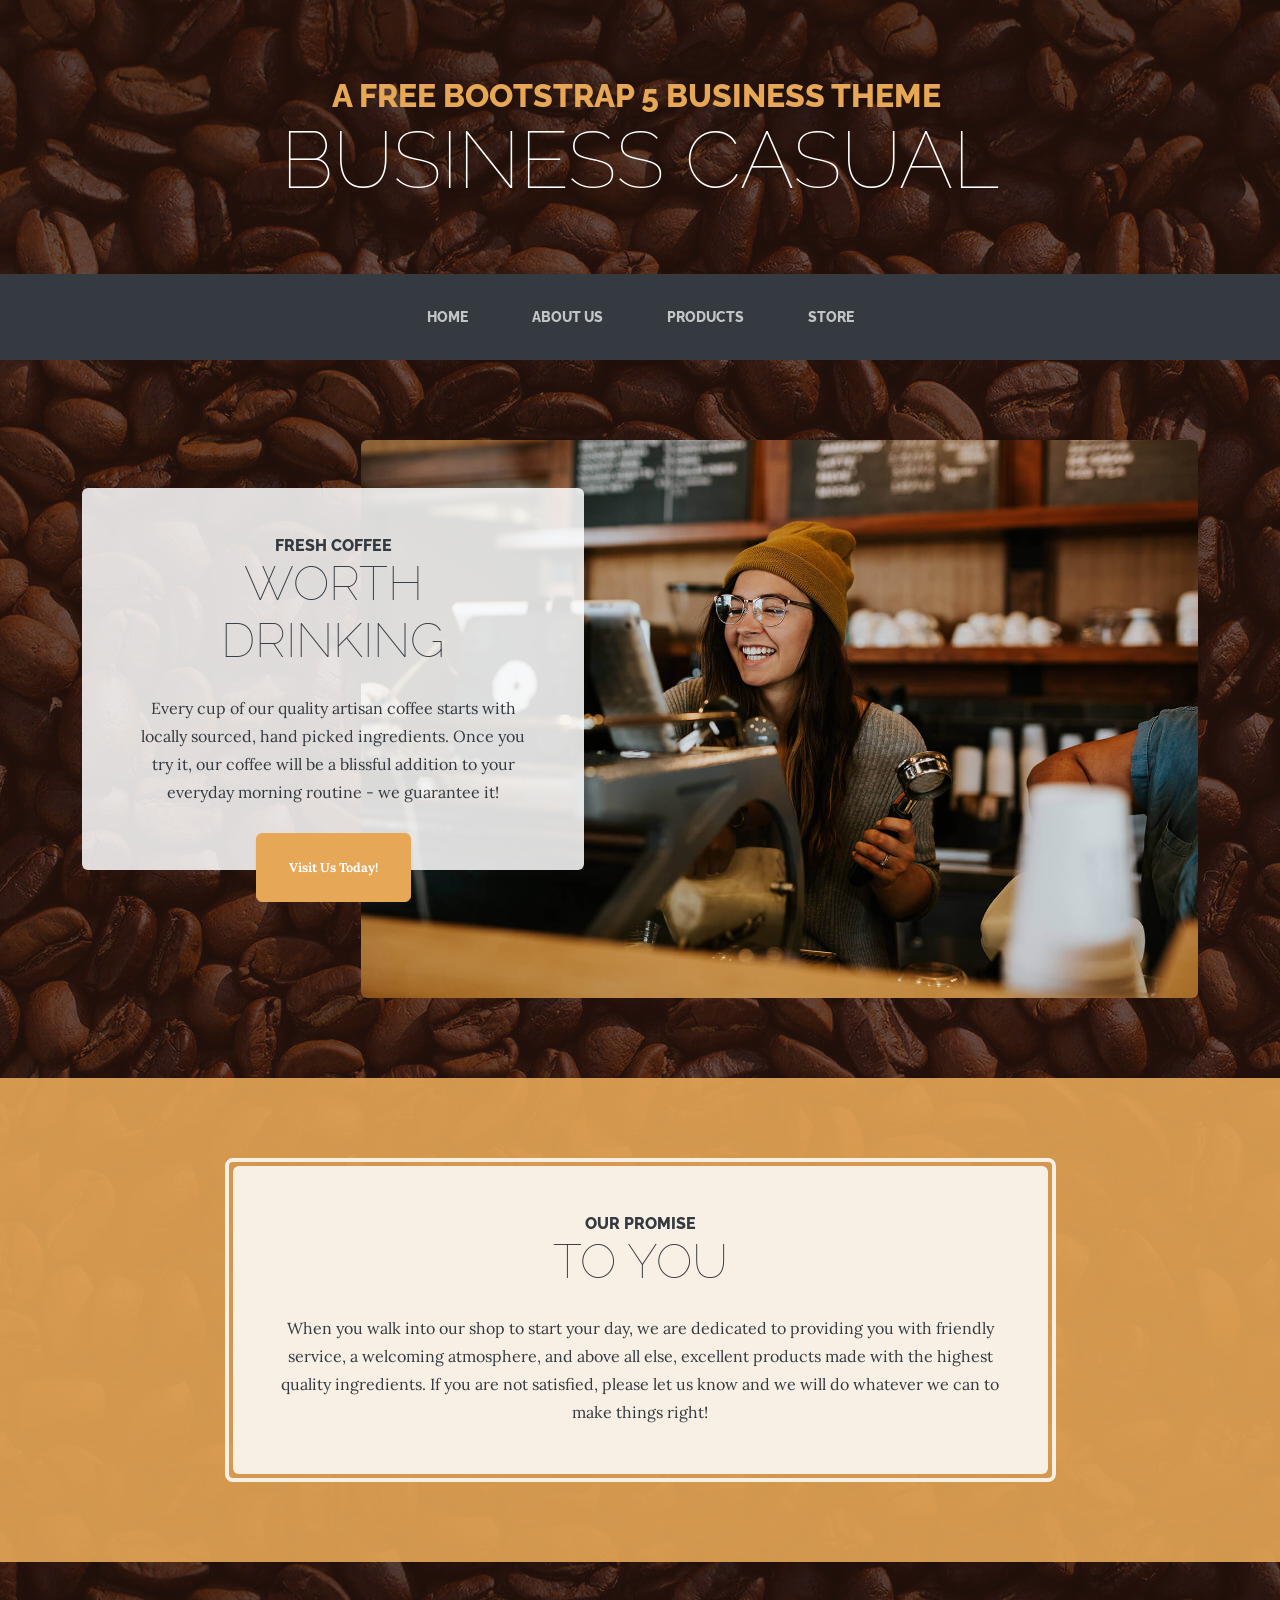
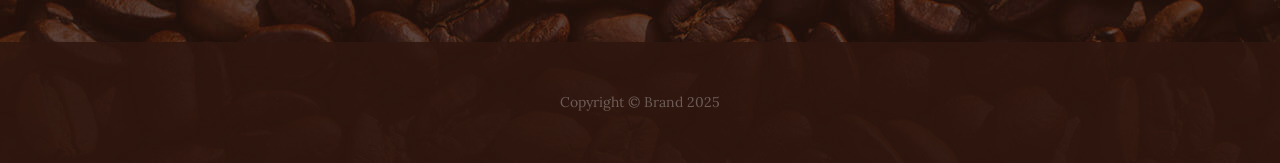
<file: flask-app-template/BS_Export/index.html>
<!DOCTYPE html>
<html data-bs-theme="light" lang="en">

<head>
    <meta charset="utf-8">
    <meta name="viewport" content="width=device-width, initial-scale=1.0, shrink-to-fit=no">
    <title>Home - Brand</title>
    <link rel="stylesheet" href="assets/bootstrap/css/bootstrap.min.css">
    <link rel="stylesheet" href="https://fonts.googleapis.com/css?family=Raleway:100,100i,200,200i,300,300i,400,400i,500,500i,600,600i,700,700i,800,800i,900,900i&amp;display=swap">
    <link rel="stylesheet" href="https://fonts.googleapis.com/css?family=Lora:400,400i,700,700i&amp;display=swap">
    <link rel="stylesheet" href="assets/css/bss-overrides.css">
</head>

<body style="background:linear-gradient(rgba(47, 23, 15, 0.65), rgba(47, 23, 15, 0.65)), url('assets/img/bg.jpg');">
    <h1 class="text-center text-white d-none d-lg-block site-heading"><span class="text-primary mb-3 site-heading-upper">A Free Bootstrap 5 Business Theme&nbsp;</span><span class="site-heading-lower">Business Casual</span></h1>
    <nav class="navbar navbar-expand-lg bg-dark py-lg-4 navbar-dark" id="mainNav">
        <div class="container"><a class="navbar-brand text-uppercase d-lg-none" href="#">Brand</a><button data-bs-toggle="collapse" class="navbar-toggler" data-bs-target="#navbarResponsive"><span class="visually-hidden">Toggle navigation</span><span class="navbar-toggler-icon"></span></button>
            <div class="collapse navbar-collapse" id="navbarResponsive">
                <ul class="navbar-nav mx-auto">
                    <li class="nav-item"><a class="nav-link" href="/index.html">Home</a></li>
                    <li class="nav-item"><a class="nav-link" href="/about.html">About us</a></li>
                    <li class="nav-item"><a class="nav-link" href="/products.html">Products</a></li>
                    <li class="nav-item"><a class="nav-link" href="/store.html">Store</a></li>
                </ul>
            </div>
        </div>
    </nav>
    <section class="page-section clearfix">
        <div class="container">
            <div class="intro"><img class="img-fluid mb-3 mb-lg-0 intro-img rounded" src="assets/img/intro.jpg">
                <div class="text-center p-5 intro-text rounded bg-faded">
                    <h2 class="mb-4 section-heading"><span class="section-heading-upper">Fresh Coffee</span><span class="section-heading-lower">Worth Drinking</span></h2>
                    <p class="mb-3">Every cup of our quality artisan coffee starts with locally sourced, hand picked ingredients. Once you try it, our coffee will be a blissful addition to your everyday morning routine - we guarantee it!</p>
                    <div class="mx-auto intro-button"><a class="btn btn-primary d-inline-block mx-auto btn-xl" role="button" href="#">Visit Us Today!</a></div>
                </div>
            </div>
        </div>
    </section>
    <section class="page-section cta">
        <div class="container">
            <div class="row">
                <div class="col-xl-9 mx-auto">
                    <div class="text-center cta-inner rounded">
                        <h2 class="mb-4 section-heading"><span class="section-heading-upper">Our Promise</span><span class="section-heading-lower">To You</span></h2>
                        <p class="mb-0">When you walk into our shop to start your day, we are dedicated to providing you with friendly service, a welcoming atmosphere, and above all else, excellent products made with the highest quality ingredients. If you are not satisfied, please let us know and we will do whatever we can to make things right!</p>
                    </div>
                </div>
            </div>
        </div>
    </section>
    <footer class="text-center py-5 footer text-faded">
        <div class="container">
            <p class="m-0 small">Copyright&nbsp;©&nbsp;Brand 2025</p>
        </div>
    </footer>
    <script src="assets/bootstrap/js/bootstrap.min.js"></script>
    <script src="assets/js/current-day.js"></script>
</body>

</html>
</file>
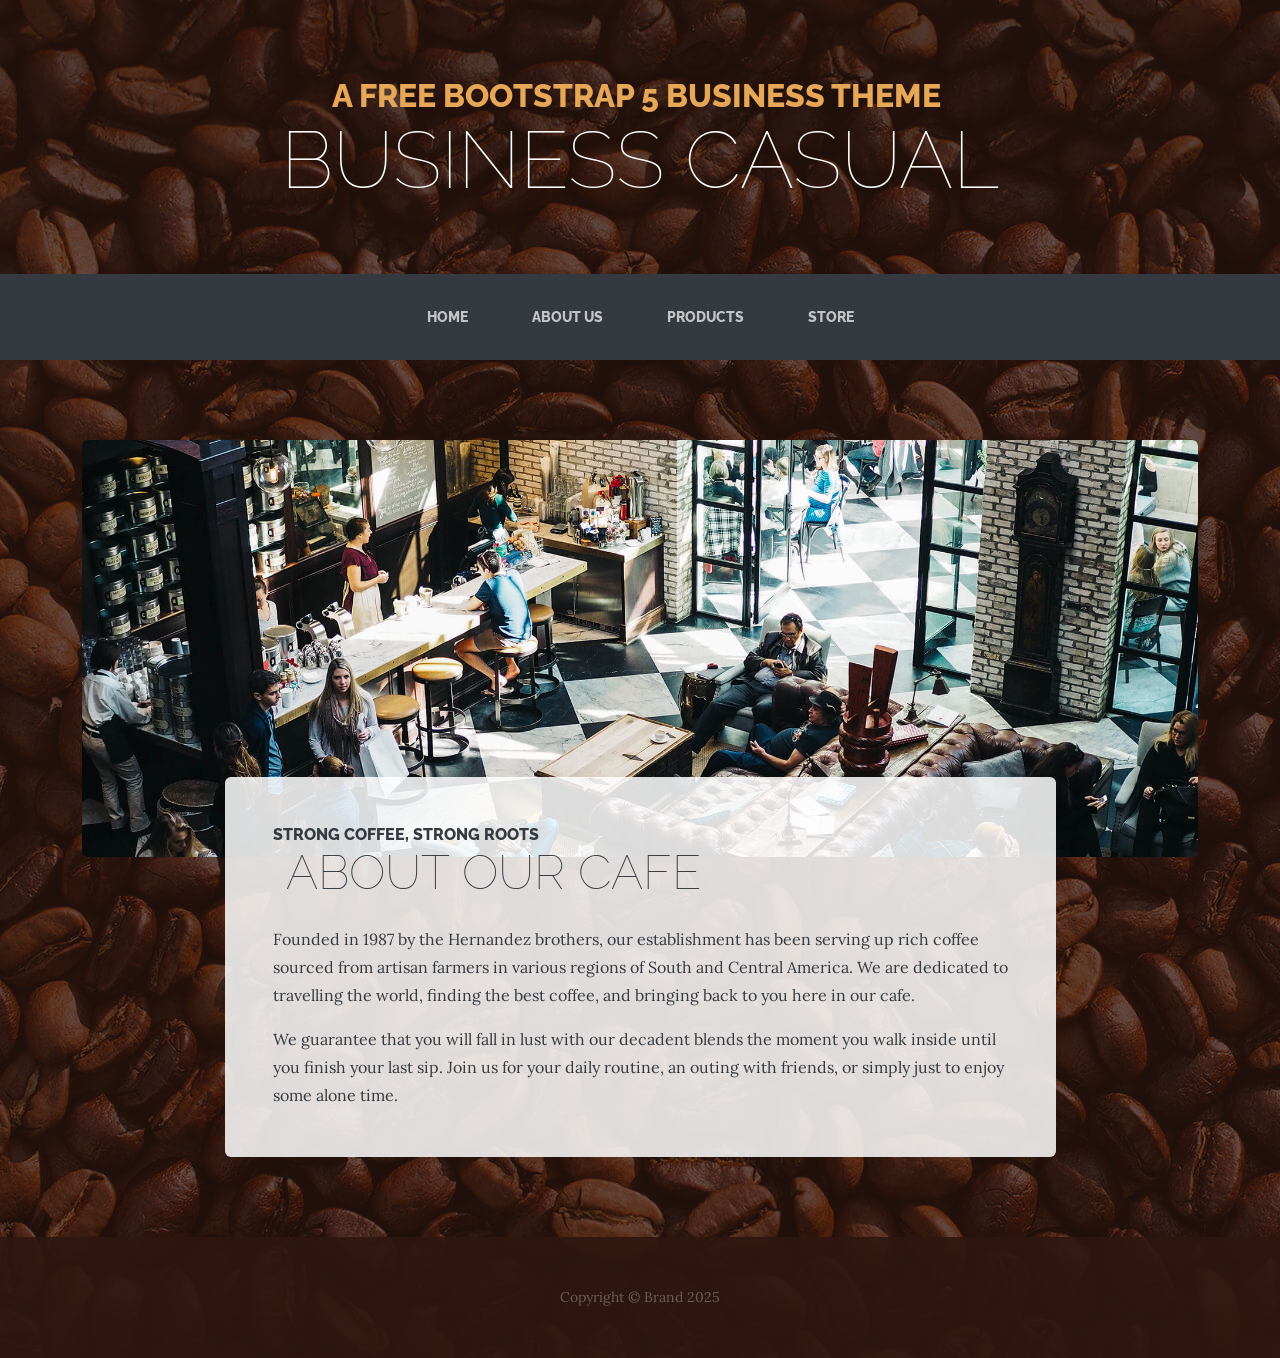
<file: flask-app-template/BS_Export/about.html>
<!DOCTYPE html>
<html data-bs-theme="light" lang="en">

<head>
    <meta charset="utf-8">
    <meta name="viewport" content="width=device-width, initial-scale=1.0, shrink-to-fit=no">
    <title>About us - Brand</title>
    <link rel="stylesheet" href="assets/bootstrap/css/bootstrap.min.css">
    <link rel="stylesheet" href="https://fonts.googleapis.com/css?family=Raleway:100,100i,200,200i,300,300i,400,400i,500,500i,600,600i,700,700i,800,800i,900,900i&amp;display=swap">
    <link rel="stylesheet" href="https://fonts.googleapis.com/css?family=Lora:400,400i,700,700i&amp;display=swap">
    <link rel="stylesheet" href="assets/css/bss-overrides.css">
</head>

<body style="background:linear-gradient(rgba(47, 23, 15, 0.65), rgba(47, 23, 15, 0.65)), url('assets/img/bg.jpg');">
    <h1 class="text-center text-white d-none d-lg-block site-heading"><span class="text-primary mb-3 site-heading-upper">A Free Bootstrap 5 Business Theme&nbsp;</span><span class="site-heading-lower">Business Casual</span></h1>
    <nav class="navbar navbar-expand-lg bg-dark py-lg-4 navbar-dark" id="mainNav">
        <div class="container"><a class="navbar-brand text-uppercase d-lg-none" href="#">Brand</a><button data-bs-toggle="collapse" class="navbar-toggler" data-bs-target="#navbarResponsive"><span class="visually-hidden">Toggle navigation</span><span class="navbar-toggler-icon"></span></button>
            <div class="collapse navbar-collapse" id="navbarResponsive">
                <ul class="navbar-nav mx-auto">
                    <li class="nav-item"><a class="nav-link" href="/index.html">Home</a></li>
                    <li class="nav-item"><a class="nav-link" href="/about.html">About us</a></li>
                    <li class="nav-item"><a class="nav-link" href="/products.html">Products</a></li>
                    <li class="nav-item"><a class="nav-link" href="/store.html">Store</a></li>
                </ul>
            </div>
        </div>
    </nav>
    <section class="page-section about-heading">
        <div class="container"><img class="img-fluid mb-3 mb-lg-0 rounded about-heading-img" src="assets/img/about.jpg">
            <div class="about-heading-content">
                <div class="row">
                    <div class="col-lg-10 col-xl-9 mx-auto">
                        <div class="p-5 bg-faded rounded">
                            <h2 class="mb-4 section-heading"><span class="section-heading-upper">Strong Coffee, Strong Roots</span><span class="section-heading-lower">&nbsp;About Our Cafe</span></h2>
                            <p>Founded in 1987 by the Hernandez brothers, our establishment has been serving up rich coffee sourced from artisan farmers in various regions of South and Central America. We are dedicated to travelling the world, finding the best coffee, and bringing back to you here in our cafe.</p>
                            <p class="mb-0"><span>We guarantee that you will fall in&nbsp;</span><span>lust</span><span>&nbsp;with our decadent blends the moment you walk inside until you finish your last sip. Join us for your daily routine, an outing with friends, or simply just to enjoy some alone time.</span></p>
                        </div>
                    </div>
                </div>
            </div>
        </div>
    </section>
    <footer class="text-center py-5 footer text-faded">
        <div class="container">
            <p class="m-0 small">Copyright&nbsp;©&nbsp;Brand 2025</p>
        </div>
    </footer>
    <script src="assets/bootstrap/js/bootstrap.min.js"></script>
    <script src="assets/js/current-day.js"></script>
</body>

</html>
</file>
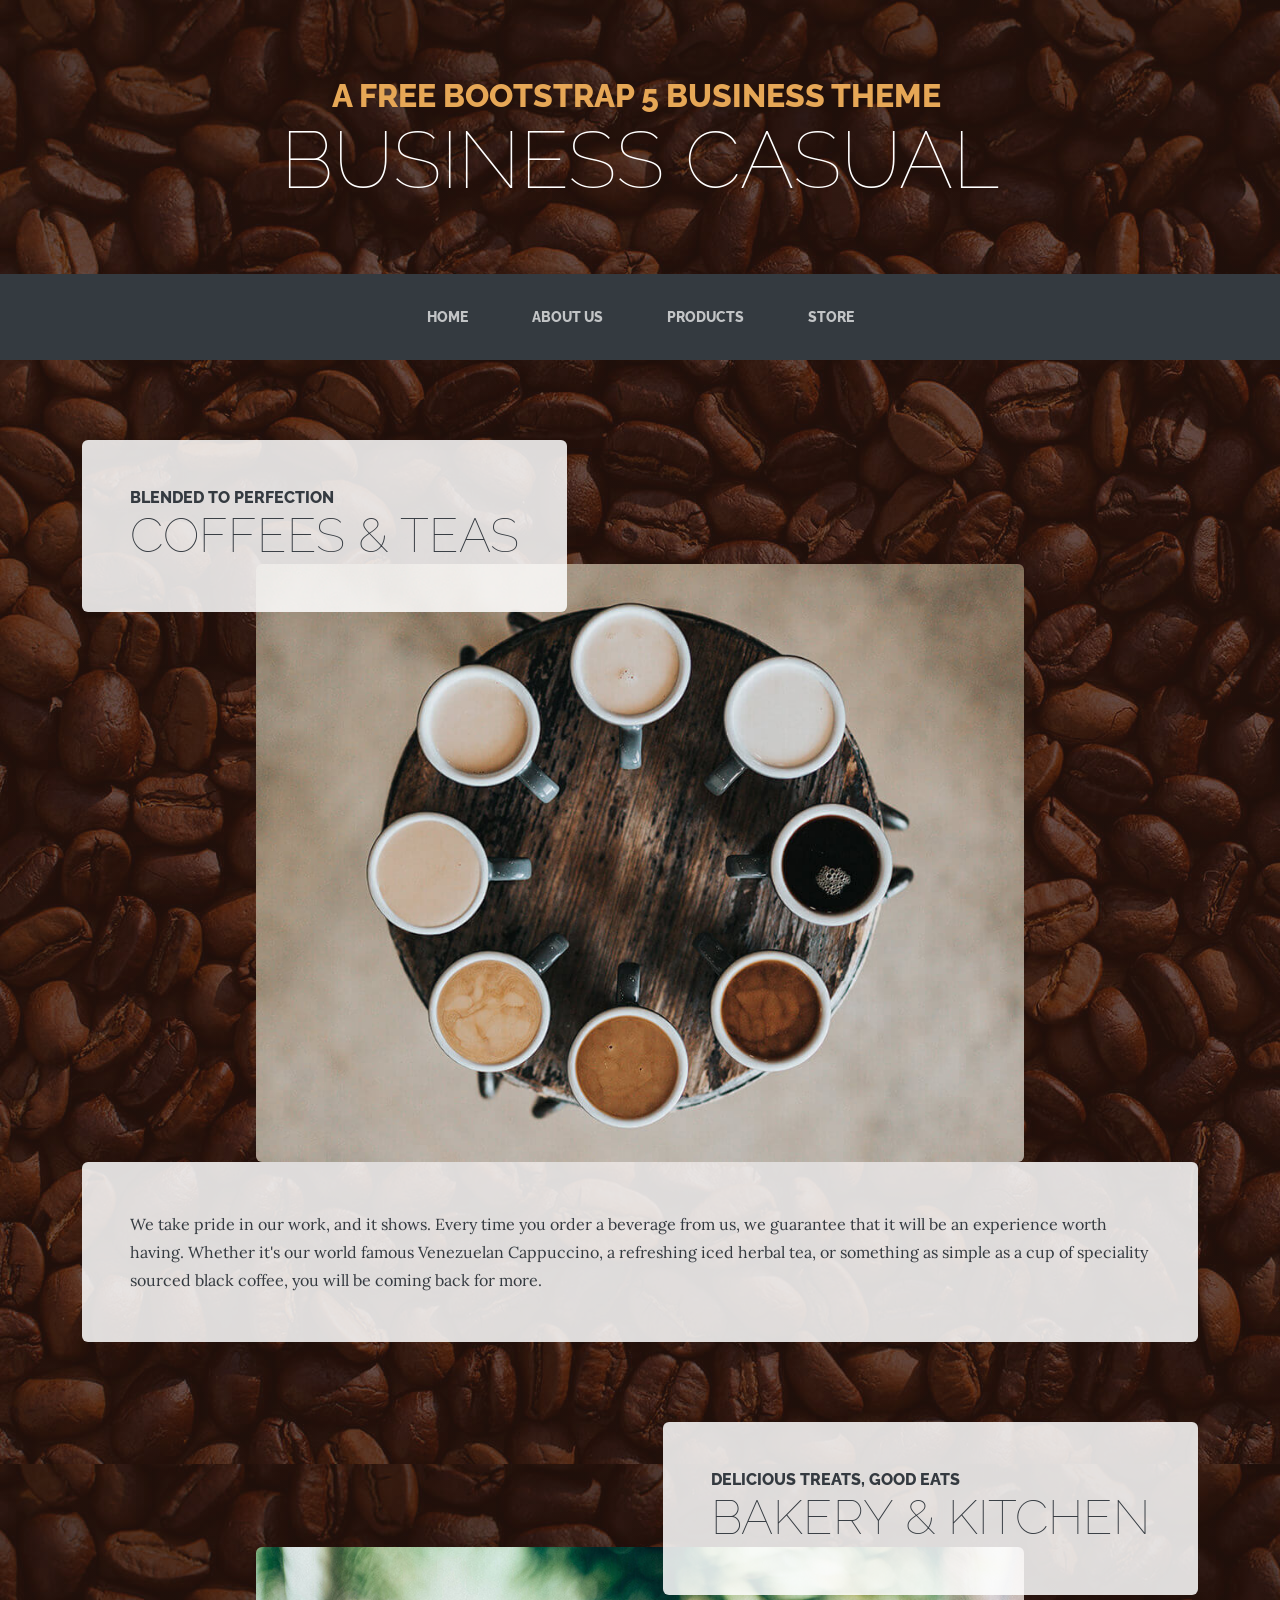
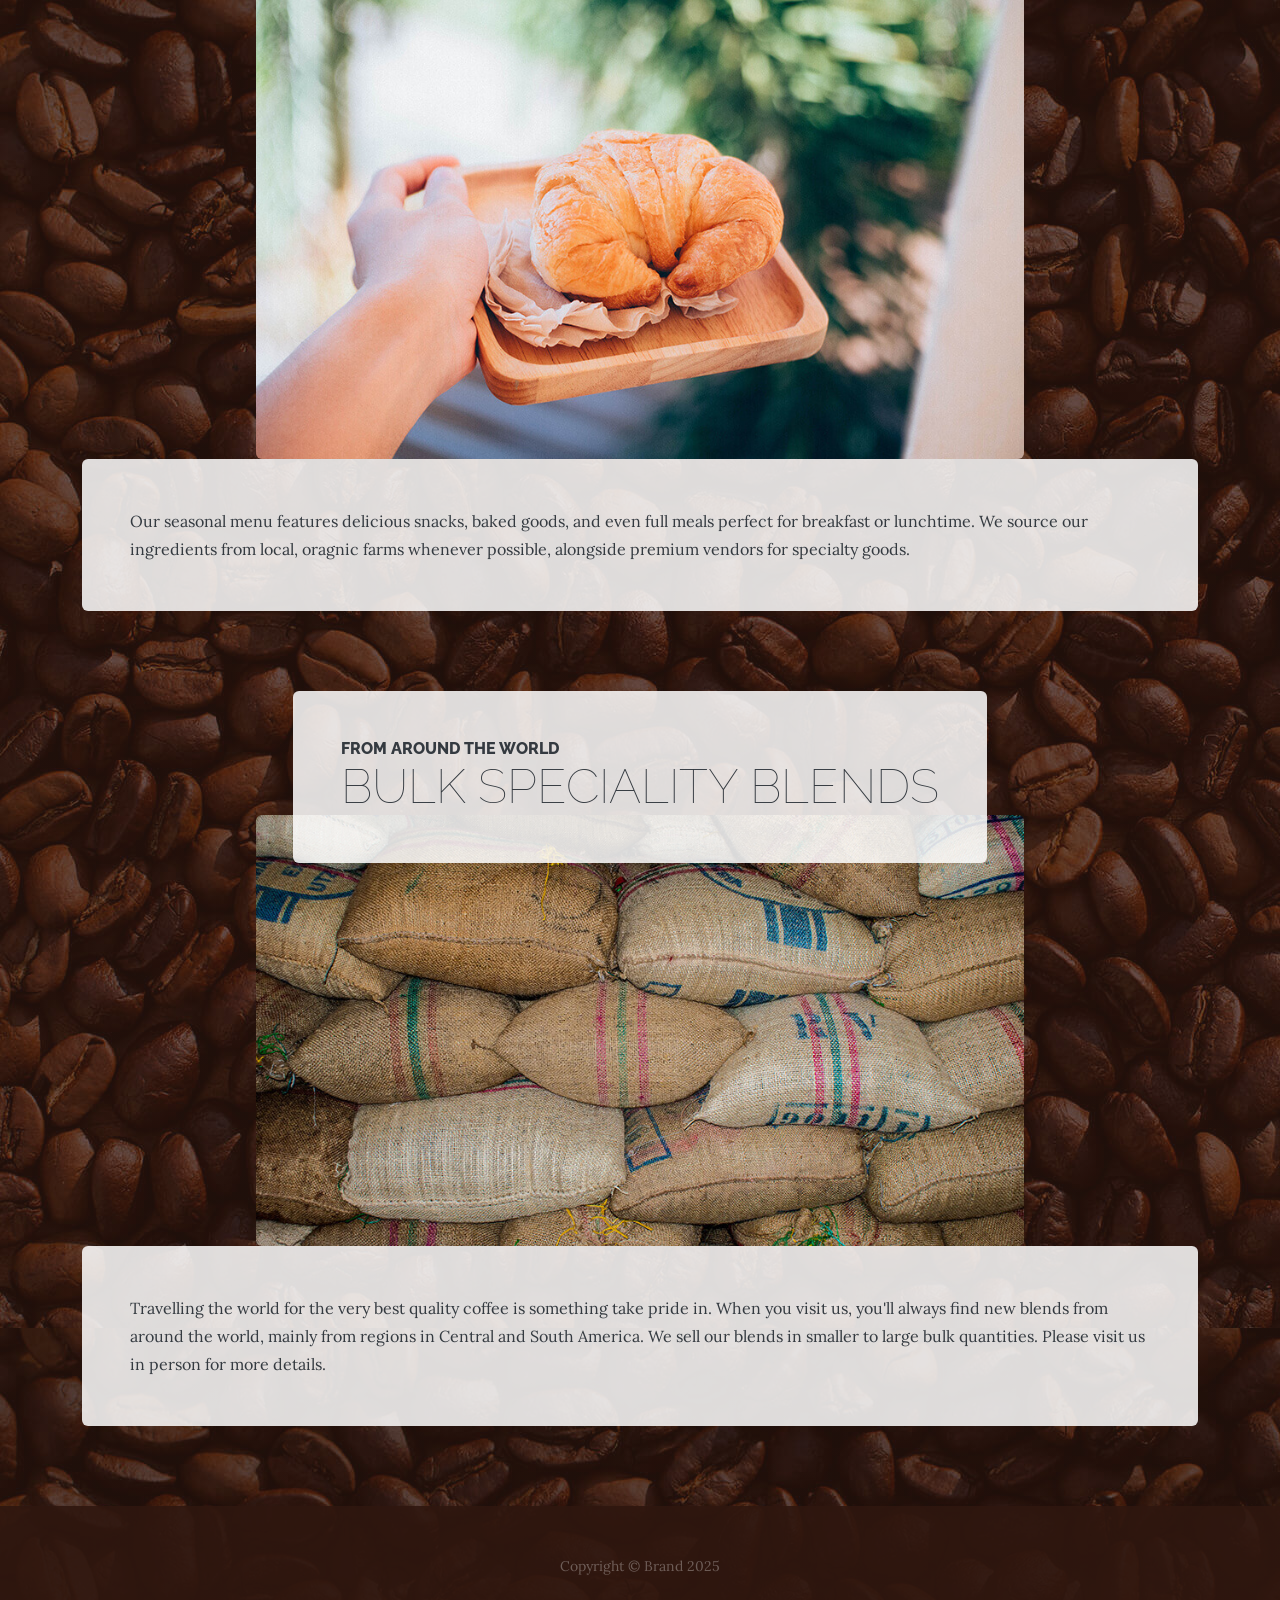
<file: flask-app-template/BS_Export/products.html>
<!DOCTYPE html>
<html data-bs-theme="light" lang="en">

<head>
    <meta charset="utf-8">
    <meta name="viewport" content="width=device-width, initial-scale=1.0, shrink-to-fit=no">
    <title>Products - Brand</title>
    <link rel="stylesheet" href="assets/bootstrap/css/bootstrap.min.css">
    <link rel="stylesheet" href="https://fonts.googleapis.com/css?family=Raleway:100,100i,200,200i,300,300i,400,400i,500,500i,600,600i,700,700i,800,800i,900,900i&amp;display=swap">
    <link rel="stylesheet" href="https://fonts.googleapis.com/css?family=Lora:400,400i,700,700i&amp;display=swap">
    <link rel="stylesheet" href="assets/css/bss-overrides.css">
</head>

<body style="background:linear-gradient(rgba(47, 23, 15, 0.65), rgba(47, 23, 15, 0.65)), url('assets/img/bg.jpg');">
    <h1 class="text-center text-white d-none d-lg-block site-heading"><span class="text-primary mb-3 site-heading-upper">A Free Bootstrap 5 Business Theme&nbsp;</span><span class="site-heading-lower">Business Casual</span></h1>
    <nav class="navbar navbar-expand-lg bg-dark py-lg-4 navbar-dark" id="mainNav">
        <div class="container"><a class="navbar-brand text-uppercase d-lg-none" href="#">Brand</a><button data-bs-toggle="collapse" class="navbar-toggler" data-bs-target="#navbarResponsive"><span class="visually-hidden">Toggle navigation</span><span class="navbar-toggler-icon"></span></button>
            <div class="collapse navbar-collapse" id="navbarResponsive">
                <ul class="navbar-nav mx-auto">
                    <li class="nav-item"><a class="nav-link" href="/index.html">Home</a></li>
                    <li class="nav-item"><a class="nav-link" href="/about.html">About us</a></li>
                    <li class="nav-item"><a class="nav-link" href="/products.html">Products</a></li>
                    <li class="nav-item"><a class="nav-link" href="/store.html">Store</a></li>
                </ul>
            </div>
        </div>
    </nav>
    <section class="page-section">
        <div class="container">
            <div class="product-item">
                <div class="d-flex product-item-title">
                    <div class="d-flex p-5 me-auto bg-faded rounded">
                        <h2 class="mb-0 section-heading"><span class="section-heading-upper">Blended to Perfection</span><span class="section-heading-lower">Coffees &amp; Teas</span></h2>
                    </div>
                </div><img class="img-fluid d-flex mb-3 mb-lg-0 mx-auto product-item-img rounded" src="assets/img/products-01.jpg">
                <div class="p-5 bg-faded rounded">
                    <p class="mb-0">We take pride in our work, and it shows. Every time you order a beverage from us, we guarantee that it will be an experience worth having. Whether it's our world famous Venezuelan Cappuccino, a refreshing iced herbal tea, or something as simple as a cup of speciality sourced black coffee, you will be coming back for more.</p>
                </div>
            </div>
        </div>
    </section>
    <section class="page-section">
        <div class="container">
            <div class="product-item">
                <div class="d-flex product-item-title">
                    <div class="d-flex p-5 ms-auto bg-faded rounded">
                        <h2 class="mb-0 section-heading"><span class="section-heading-upper">Delicious Treats, Good Eats</span><span class="section-heading-lower">Bakery &amp; Kitchen</span></h2>
                    </div>
                </div><img class="img-fluid d-flex mb-3 mb-lg-0 mx-auto product-item-img rounded" src="assets/img/products-02.jpg">
                <div class="p-5 bg-faded rounded">
                    <p class="mb-0">Our seasonal menu features delicious snacks, baked goods, and even full meals perfect for breakfast or lunchtime. We source our ingredients from local, oragnic farms whenever possible, alongside premium vendors for specialty goods.</p>
                </div>
            </div>
        </div>
    </section>
    <section class="page-section">
        <div class="container">
            <div class="product-item">
                <div class="d-flex product-item-title">
                    <div class="d-flex p-5 mx-auto bg-faded rounded">
                        <h2 class="mb-0 section-heading"><span class="section-heading-upper">From Around the World</span><span class="section-heading-lower">Bulk Speciality Blends</span></h2>
                    </div>
                </div><img class="img-fluid d-flex mb-3 mb-lg-0 mx-auto product-item-img rounded" src="assets/img/products-03.jpg">
                <div class="p-5 bg-faded rounded">
                    <p class="mb-0">Travelling the world for the very best quality coffee is something take pride in. When you visit us, you'll always find new blends from around the world, mainly from regions in Central and South America. We sell our blends in smaller to large bulk quantities. Please visit us in person for more details.</p>
                </div>
            </div>
        </div>
    </section>
    <footer class="text-center py-5 footer text-faded">
        <div class="container">
            <p class="m-0 small">Copyright&nbsp;©&nbsp;Brand 2025</p>
        </div>
    </footer>
    <script src="assets/bootstrap/js/bootstrap.min.js"></script>
    <script src="assets/js/current-day.js"></script>
</body>

</html>
</file>
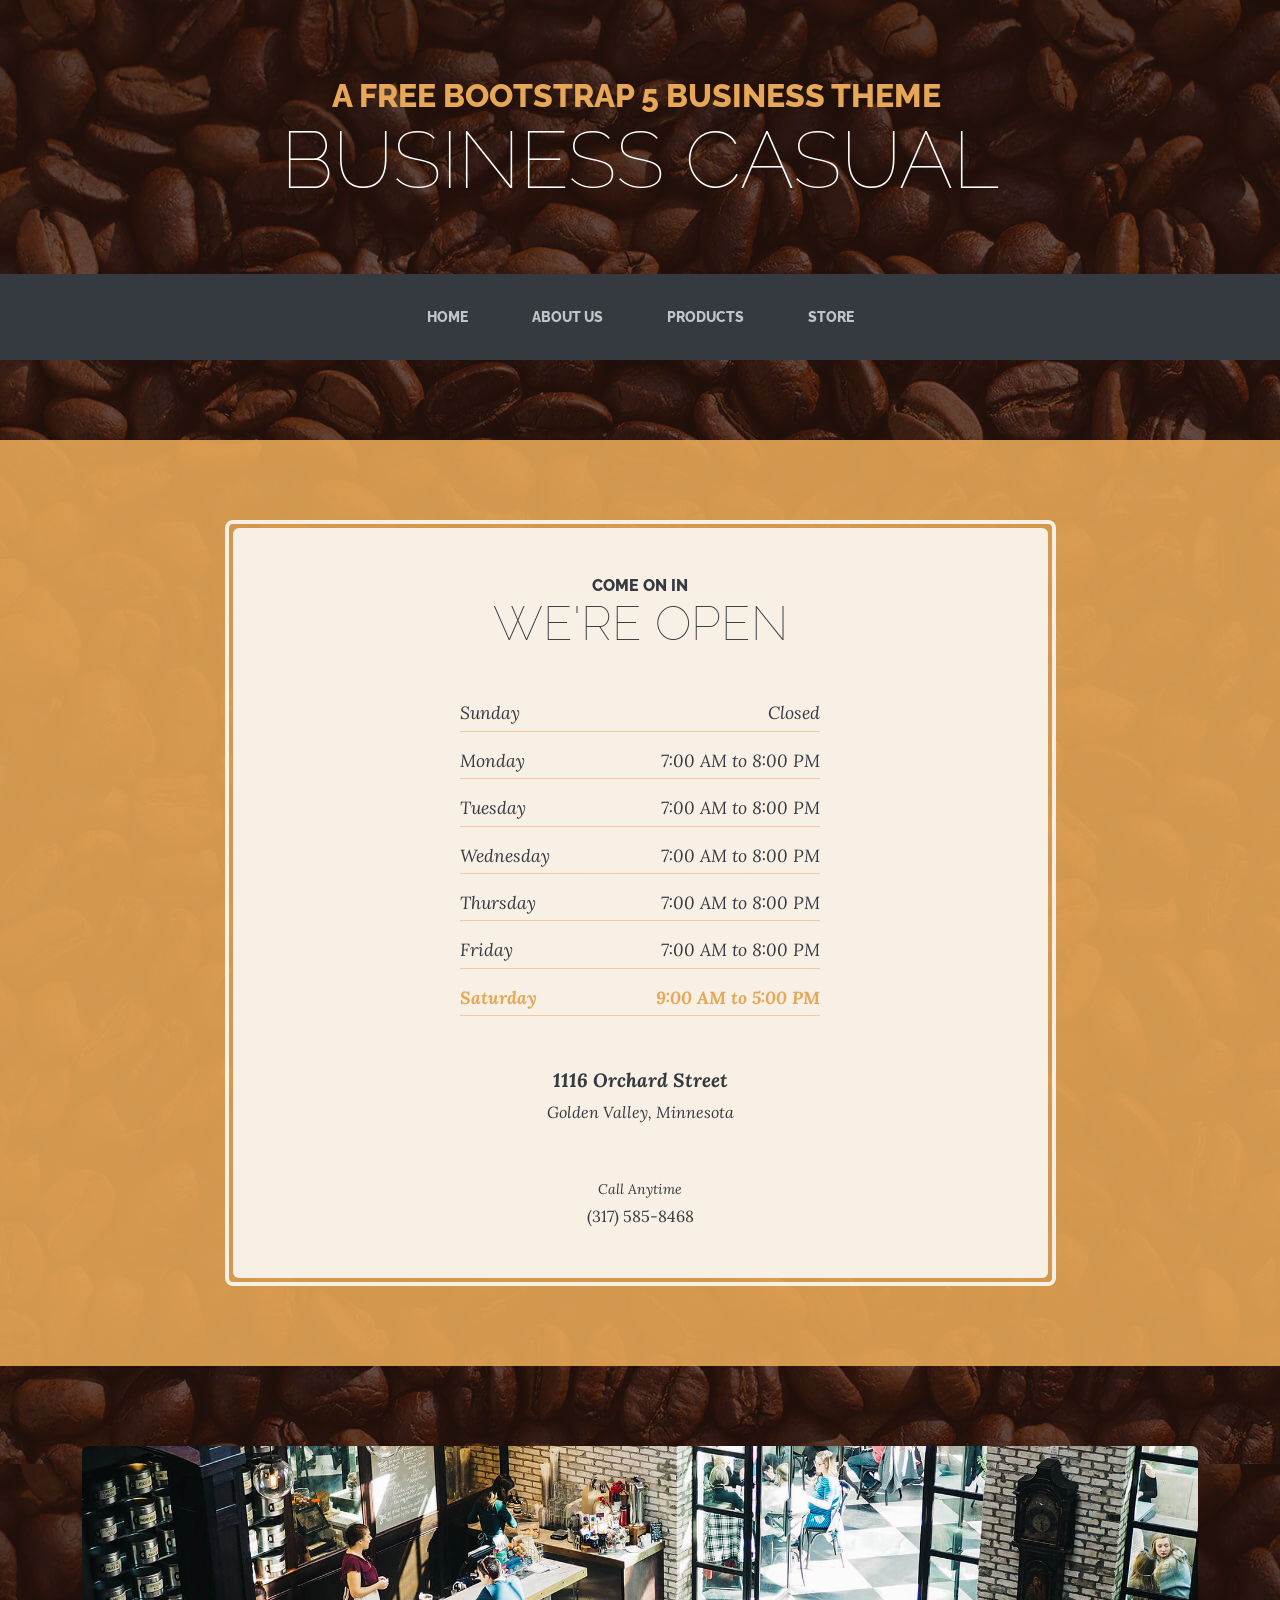
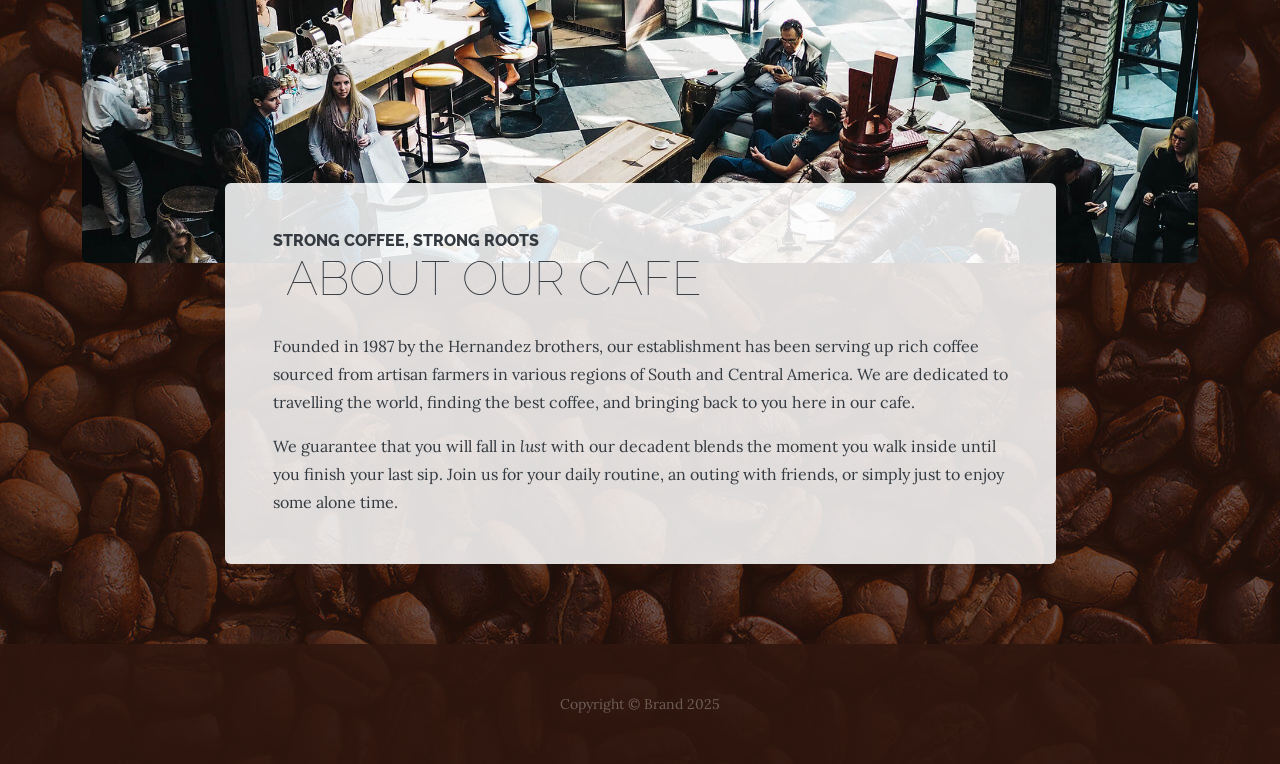
<file: flask-app-template/BS_Export/store.html>
<!DOCTYPE html>
<html data-bs-theme="light" lang="en">

<head>
    <meta charset="utf-8">
    <meta name="viewport" content="width=device-width, initial-scale=1.0, shrink-to-fit=no">
    <title>Store - Brand</title>
    <link rel="stylesheet" href="assets/bootstrap/css/bootstrap.min.css">
    <link rel="stylesheet" href="https://fonts.googleapis.com/css?family=Raleway:100,100i,200,200i,300,300i,400,400i,500,500i,600,600i,700,700i,800,800i,900,900i&amp;display=swap">
    <link rel="stylesheet" href="https://fonts.googleapis.com/css?family=Lora:400,400i,700,700i&amp;display=swap">
    <link rel="stylesheet" href="assets/css/bss-overrides.css">
</head>

<body style="background:linear-gradient(rgba(47, 23, 15, 0.65), rgba(47, 23, 15, 0.65)), url('assets/img/bg.jpg');">
    <h1 class="text-center text-white d-none d-lg-block site-heading"><span class="text-primary mb-3 site-heading-upper">A Free Bootstrap 5 Business Theme&nbsp;</span><span class="site-heading-lower">Business Casual</span></h1>
    <nav class="navbar navbar-expand-lg bg-dark py-lg-4 navbar-dark" id="mainNav">
        <div class="container"><a class="navbar-brand text-uppercase d-lg-none" href="#">Brand</a><button data-bs-toggle="collapse" class="navbar-toggler" data-bs-target="#navbarResponsive"><span class="visually-hidden">Toggle navigation</span><span class="navbar-toggler-icon"></span></button>
            <div class="collapse navbar-collapse" id="navbarResponsive">
                <ul class="navbar-nav mx-auto">
                    <li class="nav-item"><a class="nav-link" href="/index.html">Home</a></li>
                    <li class="nav-item"><a class="nav-link" href="/about.html">About us</a></li>
                    <li class="nav-item"><a class="nav-link" href="/products.html">Products</a></li>
                    <li class="nav-item"><a class="nav-link" href="/store.html">Store</a></li>
                </ul>
            </div>
        </div>
    </nav>
    <section class="page-section cta">
        <div class="container">
            <div class="row">
                <div class="col-xl-9 mx-auto">
                    <div class="text-center cta-inner rounded">
                        <h2 class="mb-5 section-heading"><span class="section-heading-upper">Come On In</span><span class="section-heading-lower">We're Open</span></h2>
                        <ul class="list-unstyled text-start mb-5 mx-auto list-hours">
                            <li class="d-flex list-hours-item">Sunday<span class="ms-auto">Closed</span></li>
                            <li class="d-flex list-hours-item">Monday<span class="ms-auto">7:00 AM to 8:00 PM</span></li>
                            <li class="d-flex list-hours-item">Tuesday<span class="ms-auto">7:00 AM to 8:00 PM</span></li>
                            <li class="d-flex list-hours-item">Wednesday<span class="ms-auto">7:00 AM to 8:00 PM</span></li>
                            <li class="d-flex list-hours-item">Thursday<span class="ms-auto">7:00 AM to 8:00 PM</span></li>
                            <li class="d-flex list-hours-item">Friday<span class="ms-auto">7:00 AM to 8:00 PM</span></li>
                            <li class="d-flex list-hours-item">Saturday<span class="ms-auto">9:00 AM to 5:00 PM</span></li>
                        </ul>
                        <p class="mb-5 address"><em><strong>1116 Orchard Street</strong><span><br>Golden Valley, Minnesota</span></em></p>
                        <p class="mb-0 address"><small><em>Call Anytime</em></small><span><br>(317) 585-8468</span></p>
                    </div>
                </div>
            </div>
        </div>
    </section>
    <section class="page-section about-heading">
        <div class="container"><img class="img-fluid mb-3 mb-lg-0 rounded about-heading-img" src="assets/img/about.jpg">
            <div class="about-heading-content">
                <div class="row">
                    <div class="col-lg-10 col-xl-9 mx-auto">
                        <div class="p-5 bg-faded rounded">
                            <h2 class="mb-4 section-heading"><span class="section-heading-upper">Strong Coffee, Strong Roots</span><span class="section-heading-lower">&nbsp;About Our Cafe</span></h2>
                            <p>Founded in 1987 by the Hernandez brothers, our establishment has been serving up rich coffee sourced from artisan farmers in various regions of South and Central America. We are dedicated to travelling the world, finding the best coffee, and bringing back to you here in our cafe.</p>
                            <p class="mb-0"><span>We guarantee that you will fall in&nbsp;</span><em>lust</em><span>&nbsp;with our decadent blends the moment you walk inside until you finish your last sip. Join us for your daily routine, an outing with friends, or simply just to enjoy some alone time.</span></p>
                        </div>
                    </div>
                </div>
            </div>
        </div>
    </section>
    <footer class="text-center py-5 footer text-faded">
        <div class="container">
            <p class="m-0 small">Copyright&nbsp;©&nbsp;Brand 2025</p>
        </div>
    </footer>
    <script src="assets/bootstrap/js/bootstrap.min.js"></script>
    <script src="assets/js/current-day.js"></script>
</body>

</html>
</file>
<file: flask-app-template/BS_Export/assets/css/bss-overrides.css>
.m-0 {
  margin: 0 !important;
}

.mx-auto {
  margin-right: auto !important;
  margin-left: auto !important;
}

.me-auto {
  margin-right: auto !important;
}

.mb-0 {
  margin-bottom: 0 !important;
}

.mb-3 {
  margin-bottom: 1rem !important;
}

.mb-4 {
  margin-bottom: 1.5rem !important;
}

.mb-5 {
  margin-bottom: 3rem !important;
}

.ms-auto {
  margin-left: auto !important;
}

.p-5 {
  padding: 3rem !important;
}

.py-5 {
  padding-top: 3rem !important;
  padding-bottom: 3rem !important;
}

@media (min-width: 992px) {
  .mb-lg-0 {
    margin-bottom: 0rem !important;
  }
}

@media (min-width: 992px) {
  .py-lg-4 {
    padding-top: 1.5rem !important;
    padding-bottom: 1.5rem !important;
  }
}
</file>
